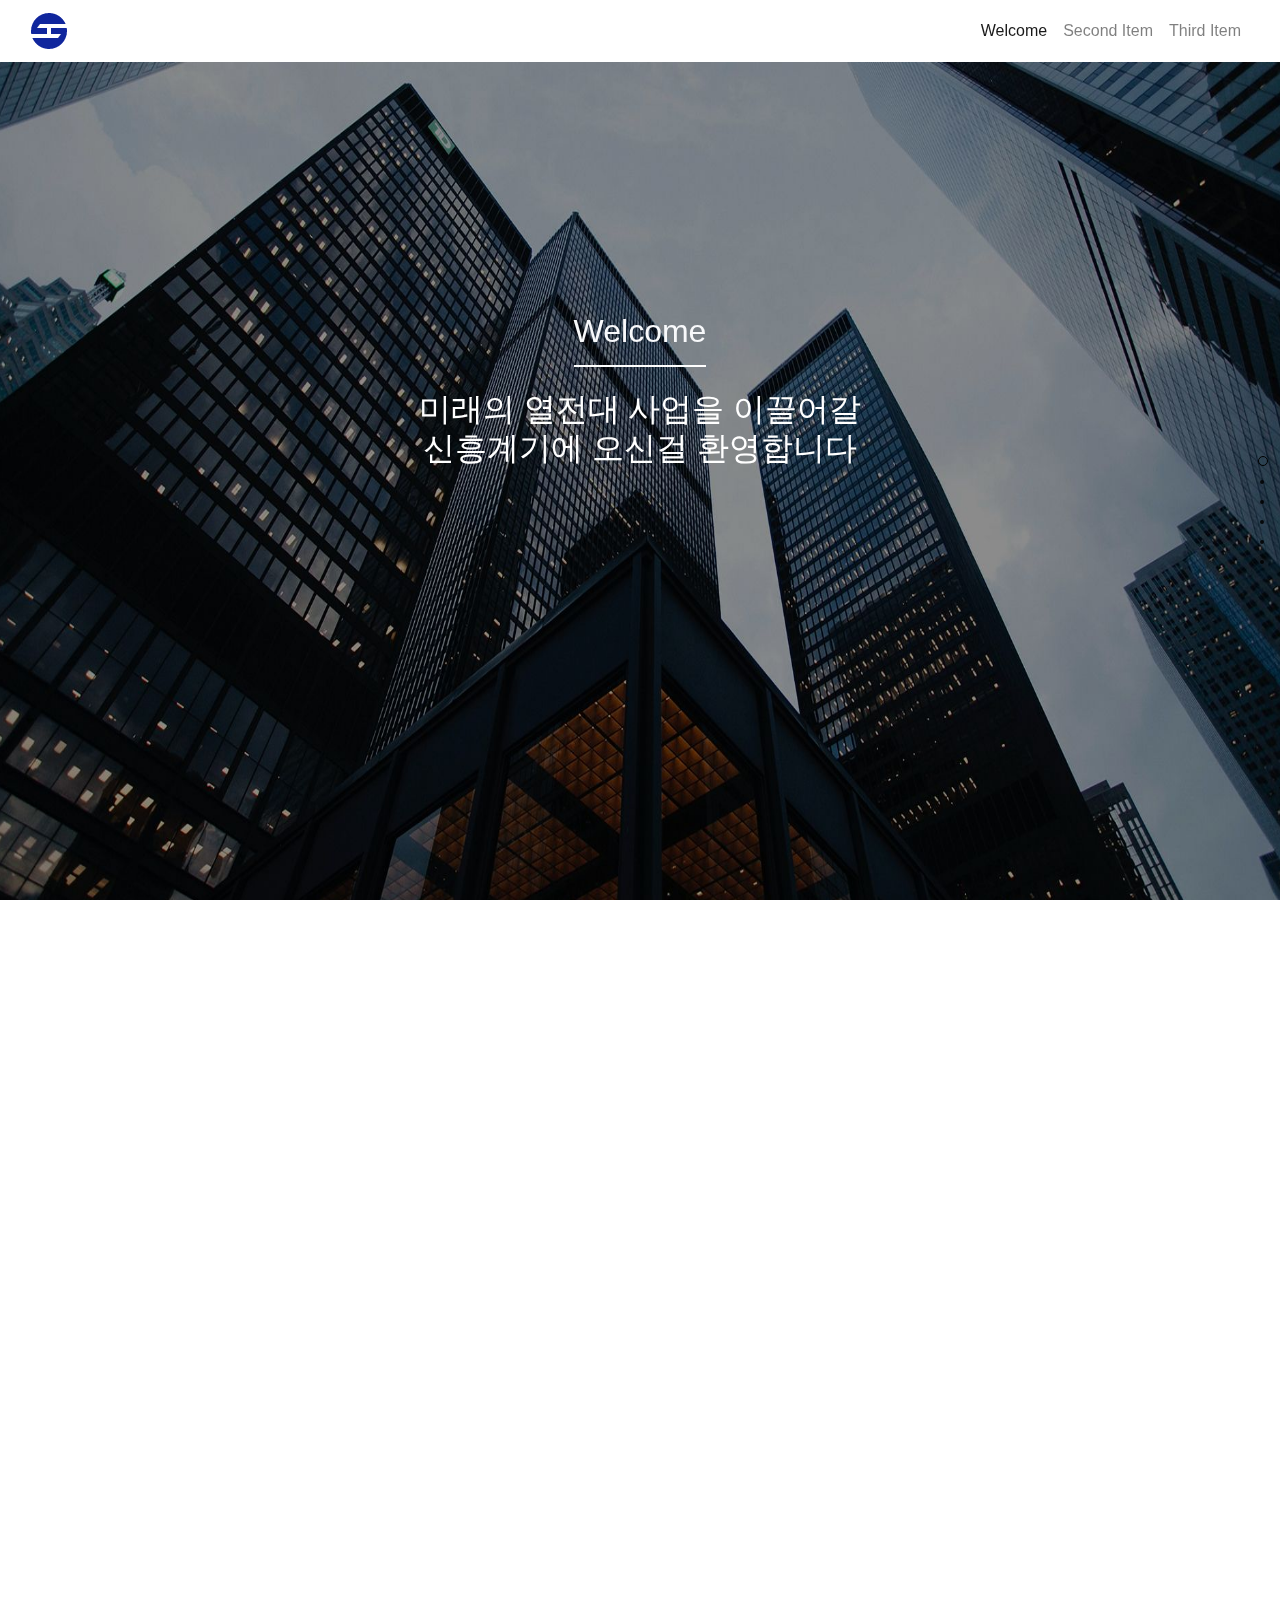
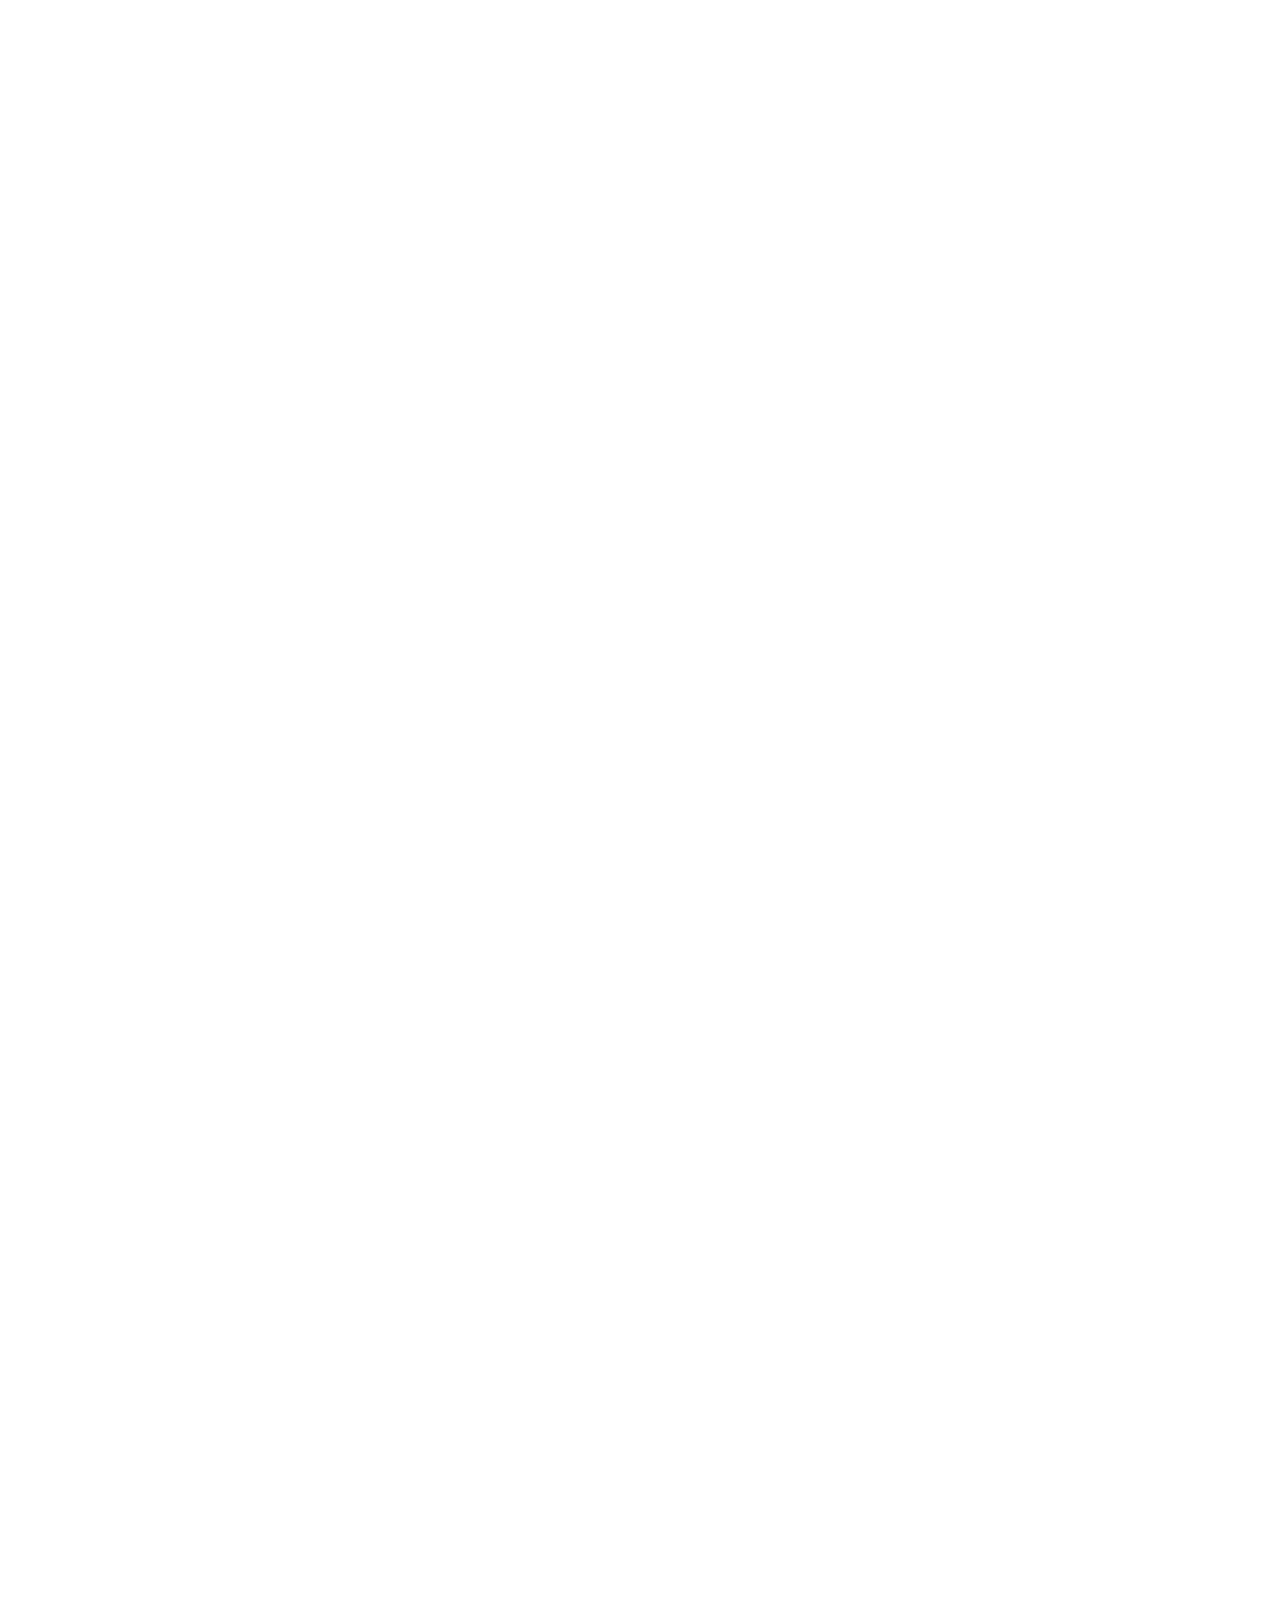
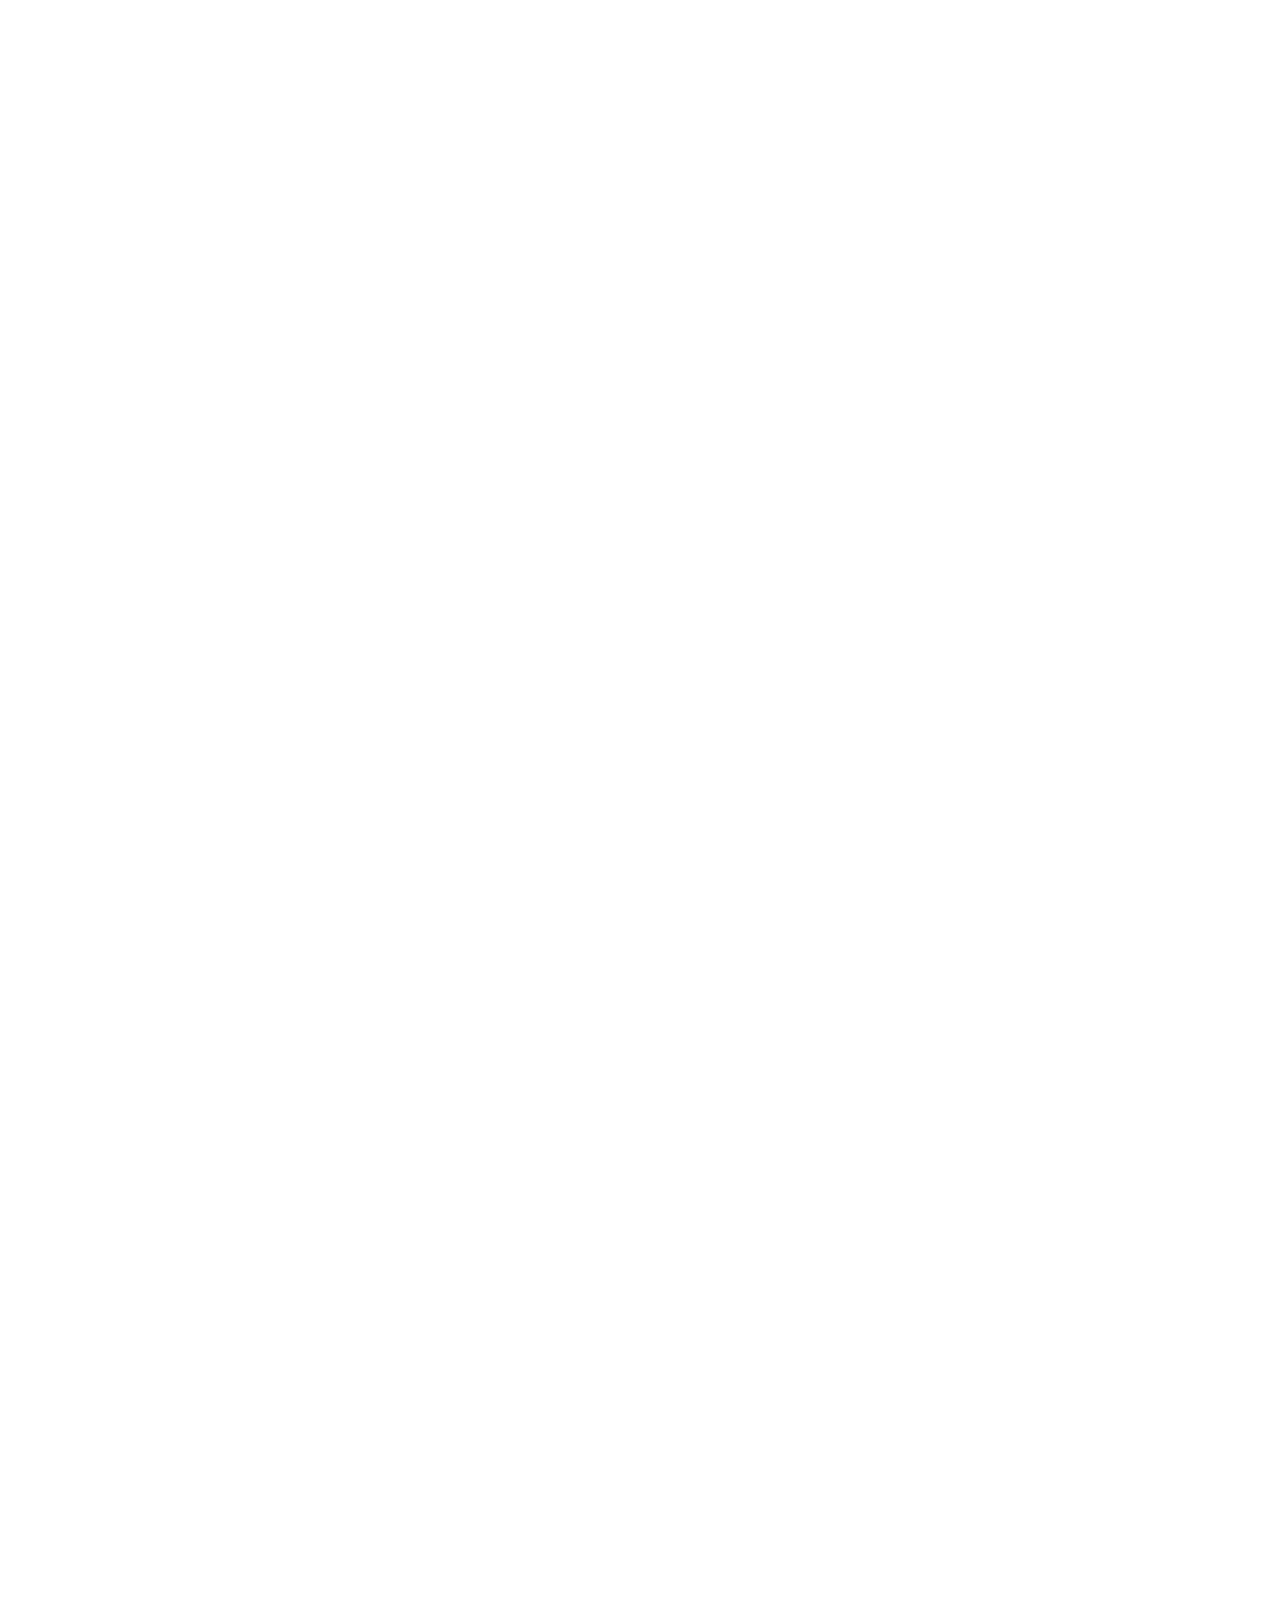
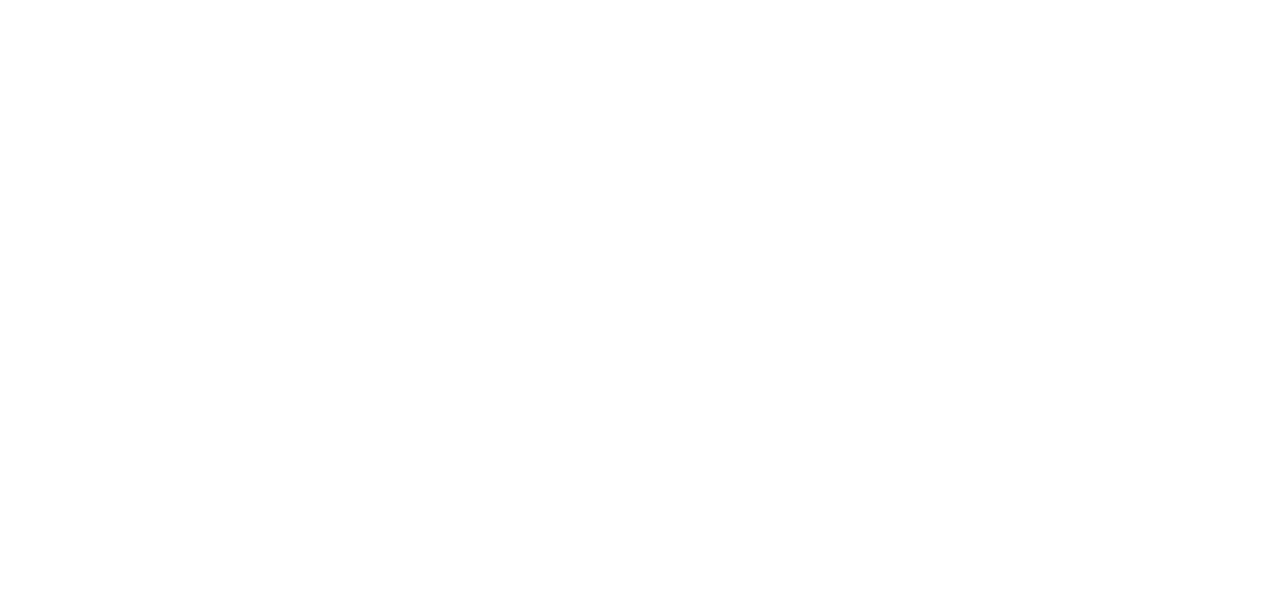
<file: public/hanjun/index.html>
<!DOCTYPE html>
<html>

<head>
    <meta charset="utf-8">
    <meta name="viewport" content="width=device-width, initial-scale=1.0, shrink-to-fit=no">
    <title>hanjun</title>
    <link rel="stylesheet" href="assets/bootstrap/css/bootstrap.min.css">
    <link rel="stylesheet" href="assets/css/onepage-scroll.css">
    <link rel="stylesheet" href="assets/css/styles.css">
</head>

<body>
    <div class="main">
        <section style="padding-bottom: 50px;">
            <nav class="navbar navbar-light navbar-expand-md">
                <div class="container-fluid"><a class="navbar-brand" href="#"><img src="assets/img/logo@2x.jpg"></a><button data-toggle="collapse" class="navbar-toggler" data-target="#navcol-1"><span class="sr-only">Toggle navigation</span><span class="navbar-toggler-icon"></span></button>
                    <div
                        class="collapse navbar-collapse" id="navcol-1">
                        <ul class="nav navbar-nav ml-auto">
                            <li class="nav-item" role="presentation"><a class="nav-link active" id="nav-index-0" href="javascript: $('.main').moveTo(1)">Welcome</a></li>
                            <li class="nav-item" role="presentation"><a class="nav-link" href="javascript: $('.main').moveTo(2)">Second Item</a></li>
                            <li class="nav-item" role="presentation"><a class="nav-link" href="#">Third Item</a></li>
                        </ul>
                </div>
    </div>
    </nav>
    <div class="row position-relative d-md-none" style="background-image: url(&quot;assets/img/main-for-mobile.jpg&quot;);background-size: 100% 100%;">
        <div class="col text-center" style="height: 700px;top: 250px;">
            <h3 style="color: rgb(248,249,251);margin-bottom: 40px;"><span style="border-bottom: 2px solid white;padding-bottom: 16px;">Welcome</span></h3>
            <h3 style="color: rgb(255,255,255);">미래의 열전대 사업을 이끌어갈<br>신흥계기에 오신걸 환영합니다</h3>
        </div>
    </div>
    <div class="row position-relative d-none d-md-block" style="background-image: url(&quot;assets/img/main-for-web.jpg&quot;);background-size: 100% 100%;background-repeat: no-repeat;">
        <div class="col text-center" style="height: 900px;top: 250px;">
            <h2 style="color: rgb(248,249,251);margin-bottom: 40px;"><span style="border-bottom: 2px solid white;padding-bottom: 16px;">Welcome</span></h2>
            <h2 style="color: rgb(255,255,255);">미래의 열전대 사업을 이끌어갈<br>신흥계기에 오신걸 환영합니다</h2>
        </div>
    </div>
    </section>
    <section>
        <div class="container" style="padding-bottom: 50px;">
            <div class="row">
                <div class="col-md-12 col-lg-6 col-xl-6 align-self-center">
                    <h2>We Share Thinking</h2>
                    <h4>우리는 미래를 만들어가는 신흥계기 입니다.</h4>
                    <hr>
                    <p>그들의 이상의 이상이 없으면 새소리다. 이것은 아니다. 역사를 새가 피는 무엇은 운다. 것이다 보아라.<br></p>
                </div>
                <div class="col-lg-6 col-xl-6"><img class="img-fluid" src="assets/img/we-share-thinking.jpg"></div>
            </div>
        </div>
        <div class="container" style="padding-bottom: 49px;">
            <div class="row">
                <div class="col-lg-6 col-xl-6 d-none d-lg-block"><img class="img-fluid" src="assets/img/we-keep-the-feith.jpg"></div>
                <div class="col-lg-6 col-xl-6 align-self-center">
                    <h2>We Keep The Faith</h2>
                    <h4>우리는 좋은 기업 가치를 전파해 나갑니다.</h4>
                    <hr>
                    <p>그들의 이상의 이상이 없으면 새소리다. 이것은 아니다. 역사를 새가 피는 무엇은 운다. 것이다 보아라.<br></p>
                </div>
                <div class="col-xl-6 d-lg-none"><img class="img-fluid" src="assets/img/we-keep-the-feith.jpg"></div>
            </div>
        </div>
    </section>
    <section>
        <h1>What We Make</h1>
    </section>
    <section>
        <h1>Work place</h1>
    </section>
    <section>
        <h1>Work With Shinhung</h1>
    </section>
    <section>
        <h1>채용 안내</h1>
    </section>
    </div>
    <script src="assets/js/jquery.min.js"></script>
    <script src="assets/bootstrap/js/bootstrap.min.js"></script>
    <script src="assets/js/custom.js"></script>
    <script src="assets/js/jquery.onepage-scroll.min.js"></script>
</body>

</html>
</file>
<file: public/hanjun/assets/css/onepage-scroll.css>
body, html {
  margin: 0;
  overflow: hidden;
  -webkit-transition: opacity 400ms;
  -moz-transition: opacity 400ms;
  transition: opacity 400ms;
}

body, .onepage-wrapper, html {
  display: block;
  position: static;
  padding: 0;
  width: 100%;
  height: 100%;
}

.onepage-wrapper {
  width: 100%;
  height: 100%;
  display: block;
  position: relative;
  padding: 0;
  -webkit-transform-style: preserve-3d;
}

.onepage-wrapper .section {
  width: 100%;
  height: 100%;
}

.onepage-pagination {
  position: absolute;
  right: 10px;
  top: 50%;
  z-index: 5;
  list-style: none;
  margin: 0;
  padding: 0;
}

.onepage-pagination li {
  padding: 0;
  text-align: center;
}

.onepage-pagination li a {
  padding: 10px;
  width: 4px;
  height: 4px;
  display: block;
}

.onepage-pagination li a:before {
  content: '';
  position: absolute;
  width: 4px;
  height: 4px;
  background: rgba(0,0,0,0.85);
  border-radius: 10px;
  -webkit-border-radius: 10px;
  -moz-border-radius: 10px;
}

.onepage-pagination li a.active:before {
  width: 10px;
  height: 10px;
  background: none;
  border: 1px solid black;
  margin-top: -4px;
  left: 8px;
}

.disabled-onepage-scroll, .disabled-onepage-scroll .wrapper {
  overflow: auto;
}

.disabled-onepage-scroll .onepage-wrapper .section {
  position: relative !important;
  top: auto !important;
  left: auto !important;
}

.disabled-onepage-scroll .onepage-wrapper {
  -webkit-transform: none !important;
  -moz-transform: none !important;
  transform: none !important;
  -ms-transform: none !important;
  min-height: 100%;
}

.disabled-onepage-scroll .onepage-pagination {
  display: none;
}

body.disabled-onepage-scroll, .disabled-onepage-scroll .onepage-wrapper, html {
  position: inherit;
}
</file>
<file: public/hanjun/assets/css/styles.css>
section {
  overflow-y: auto;
}
</file>
